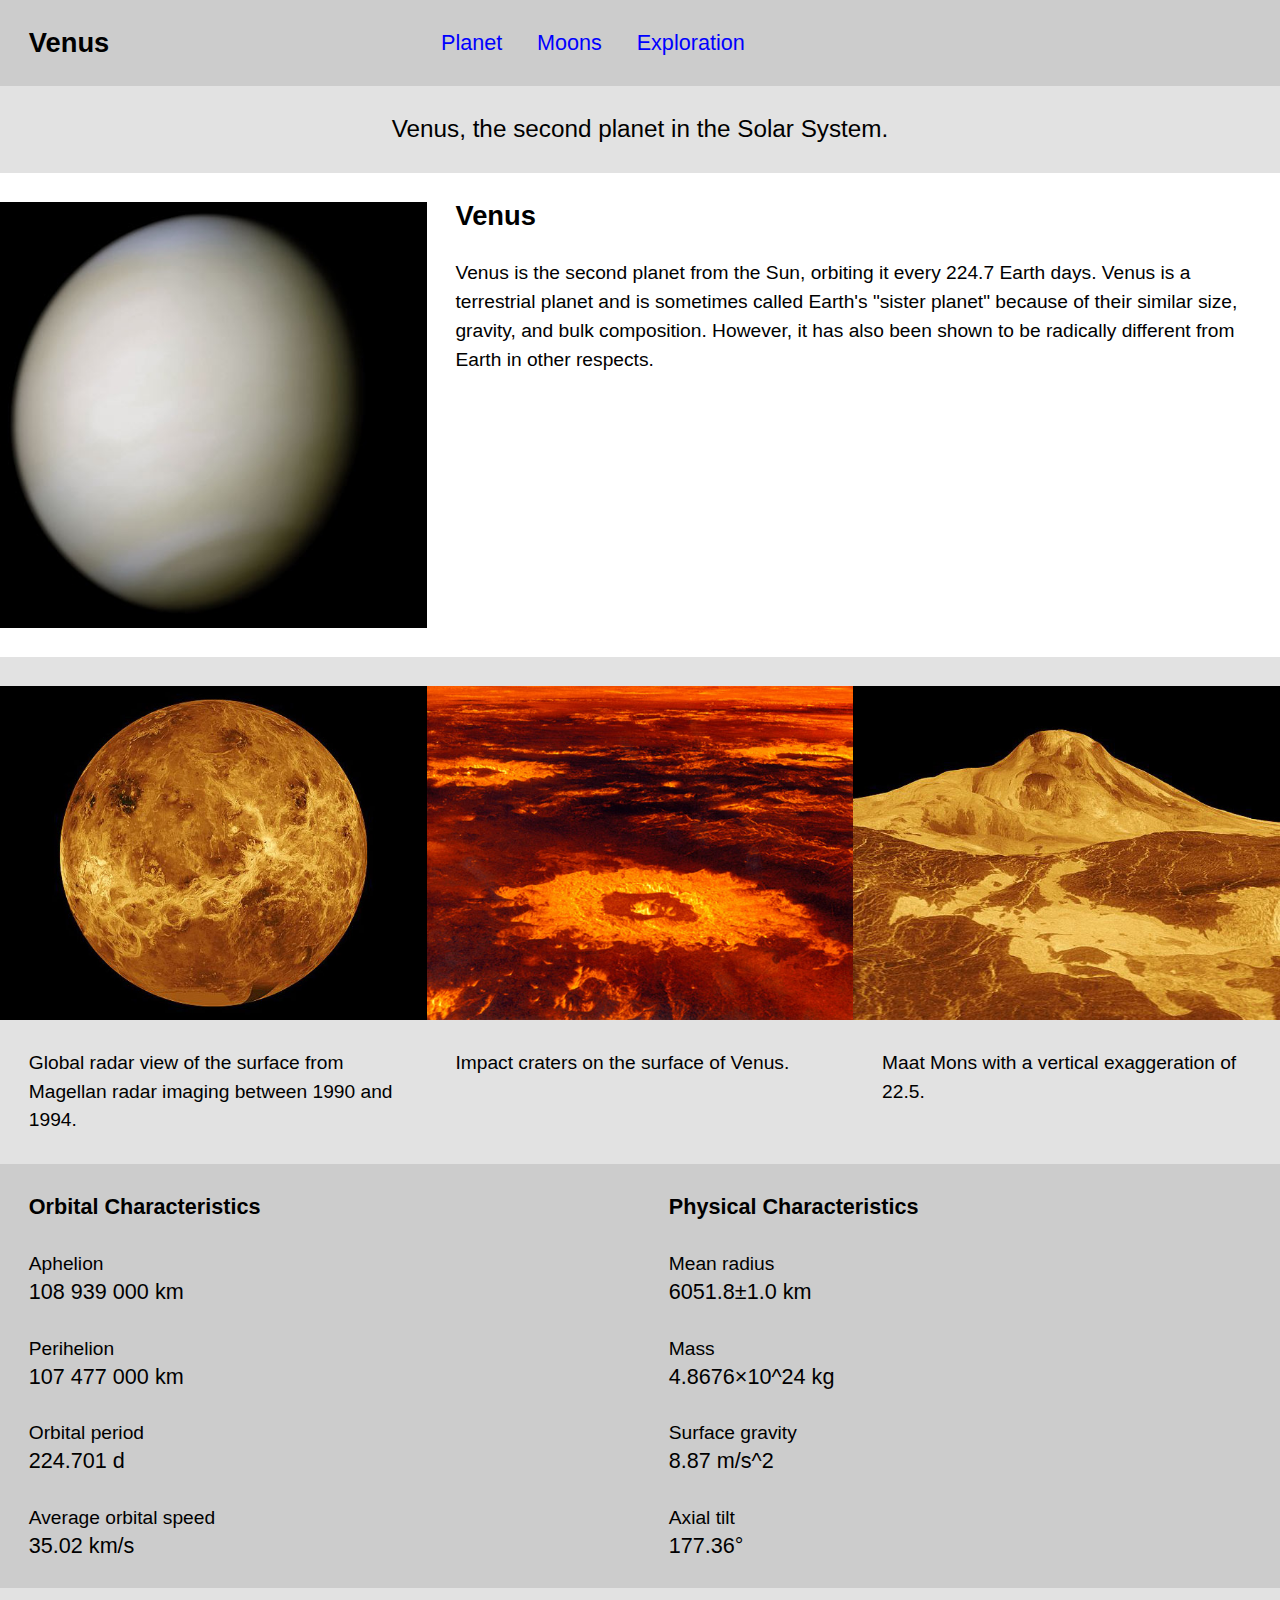
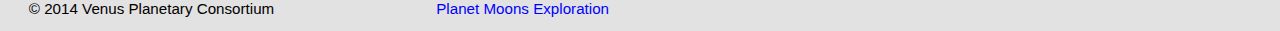
<file: index.html>
<!DOCTYPE html>
<html lang="en-ca">
<head>
  <meta charset="utf-8">
  <title>Planets</title>
  <link href="css/main.css" rel="stylesheet">
  <link href="css/grid.css" rel="stylesheet">
  <link href="css/type.css" rel="stylesheet">
  <meta name="handheldfriendly" content="true">
  <meta name="mobileoptimized" content="240">
  <meta name="viewport" content="width=device-width,initial-scale=1">
</head>
<body>
  <header>
        <div class="grid grid-middle grey1">
              <div class="unit xs-1 s-1 m-1-3 l-1-3">
                        <h1 class="tera island push-0">Venus</h1>
                  </div>
                  <div class="unit xs-1 s-1 m-2-3 l-2-3">
                        <nav>
                              <ol class="mega push-0 ">
                                    <li class="island-1-2"><a href="index.html">Planet</a></li>
                                    <li class="island-1-2"><a href="moons.html">Moons</a></li>
                                    <li class="island-1-2"><a href="exploration.html">Exploration</a></li>
                              </ol>
                        </nav>
                  </div>
            </div>
      </header>

      <main>
            <div class="grid">
                  <div class="unit xs-1 s-1 m-1 l-1 giga island push grey2">
                        <p class="text-center push-0">Venus, the second planet in the Solar System.
                        </p>
                  </div>
                  <div class="unit xs-1 s-1 m-1-2 l-1-3">
                        <img class="img-flex push" src="img/venus.jpg" alt="Photo of Venus">
                  </div>
                  <div class="unit xs-1 s-1 m-1-2 l-2-3 gutter">
                        <h2 class="tera">Venus</h2>
                        <p>Venus is the second planet from the Sun, orbiting it every 224.7 Earth days. Venus is a terrestrial planet and is sometimes called Earth's "sister planet" because of their similar size, gravity, and bulk composition. However, it has also been shown to be radically different from Earth in other respects.</p>
                  </div>
            </div>

            <div class="grid grey2 pad-t">
                  <div class="unit xs-1 s-1 m-1-3 l-1-3">
                        <figure class="push-0">
                              <img class="img-flex" src="img/venus-1.jpg" alt="Photo of Venus">
                              <figcaption class="island">Global radar view of the surface from Magellan radar imaging between 1990 and 1994.</figcaption>
                        </figure>
                  </div>
                  <div class="unit xs-1 s-1-2 m-1-3 l-1-3">
                        <figure class="push-0">
                              <img class="img-flex" src="img/venus-2.jpg" alt="Photo of impact craters on Venus">
                              <figcaption class="island">Impact craters on the surface of Venus.</figcaption>
                        </figure>
                  </div>
                  <div class="unit xs-1 s-1-2 m-1-3 l-1-3">
                        <figure class="push-0">
                              <img class="img-flex" src="img/venus-3.jpg" alt="Photo of Maat Mons">
                              <figcaption class="island">Maat Mons with a vertical exaggeration of 22.5.</figcaption>
                        </figure>
                  </div>
            </div>
            <div class="grid grey1 pad-t">
                  <div class="unit gutter xs-1 s-1 m-1-2 l-1-2">
                        <h2 class="mega">Orbital Characteristics</h2>
                        <dl>
                              <dt>Aphelion</dt>
                              <dd>108 939 000 km</dd>
                              <dt>Perihelion</dt>
                              <dd>107 477 000 km</dd>
                              <dt>Orbital period</dt>
                              <dd>224.701 d</dd>
                              <dt>Average orbital speed</dt>
                              <dd>35.02 km/s</dd>
                        </dl>
                  </div>
                  <div class="unit gutter xs-1 s-1 m-1-2 l-1-2">
                        <h2 class="mega">Physical Characteristics</h2>
                        <dl>
                              <dt>Mean radius</dt>
                              <dd>6051.8±1.0 km</dd>
                              <dt>Mass</dt>
                              <dd>4.8676×10^24 kg</dd>
                              <dt>Surface gravity</dt>
                              <dd>8.87 m/s^2</dd>
                              <dt>Axial tilt</dt>
                              <dd>177.36°</dd>
                        </dl>
                  </div>
            </div>

</main>

            <footer class="micro gutter grey2 pad-b-1-4 pad-t-1-4">
                  <div class="grid">
                        <div class="unit xs-1 s-1 m-1-2 l-1-3">
                              <aside>© 2014 Venus Planetary Consortium</aside>
                        </div>
                        <div class="unit xs-1 s-1 m-1-2 l-1-3">
                              <nav class="foot-nav">
                                    <ol class="push-none">
                                          <li><a href="index.html">Planet</a></li>
                                          <li><a href="moons.html">Moons</a></li>
                                          <li><a href="#">Exploration</a></li>
                                    </ol>
                              </nav>
                        </div>
                  </div>
            </footer>

</body>

</html>
</file>
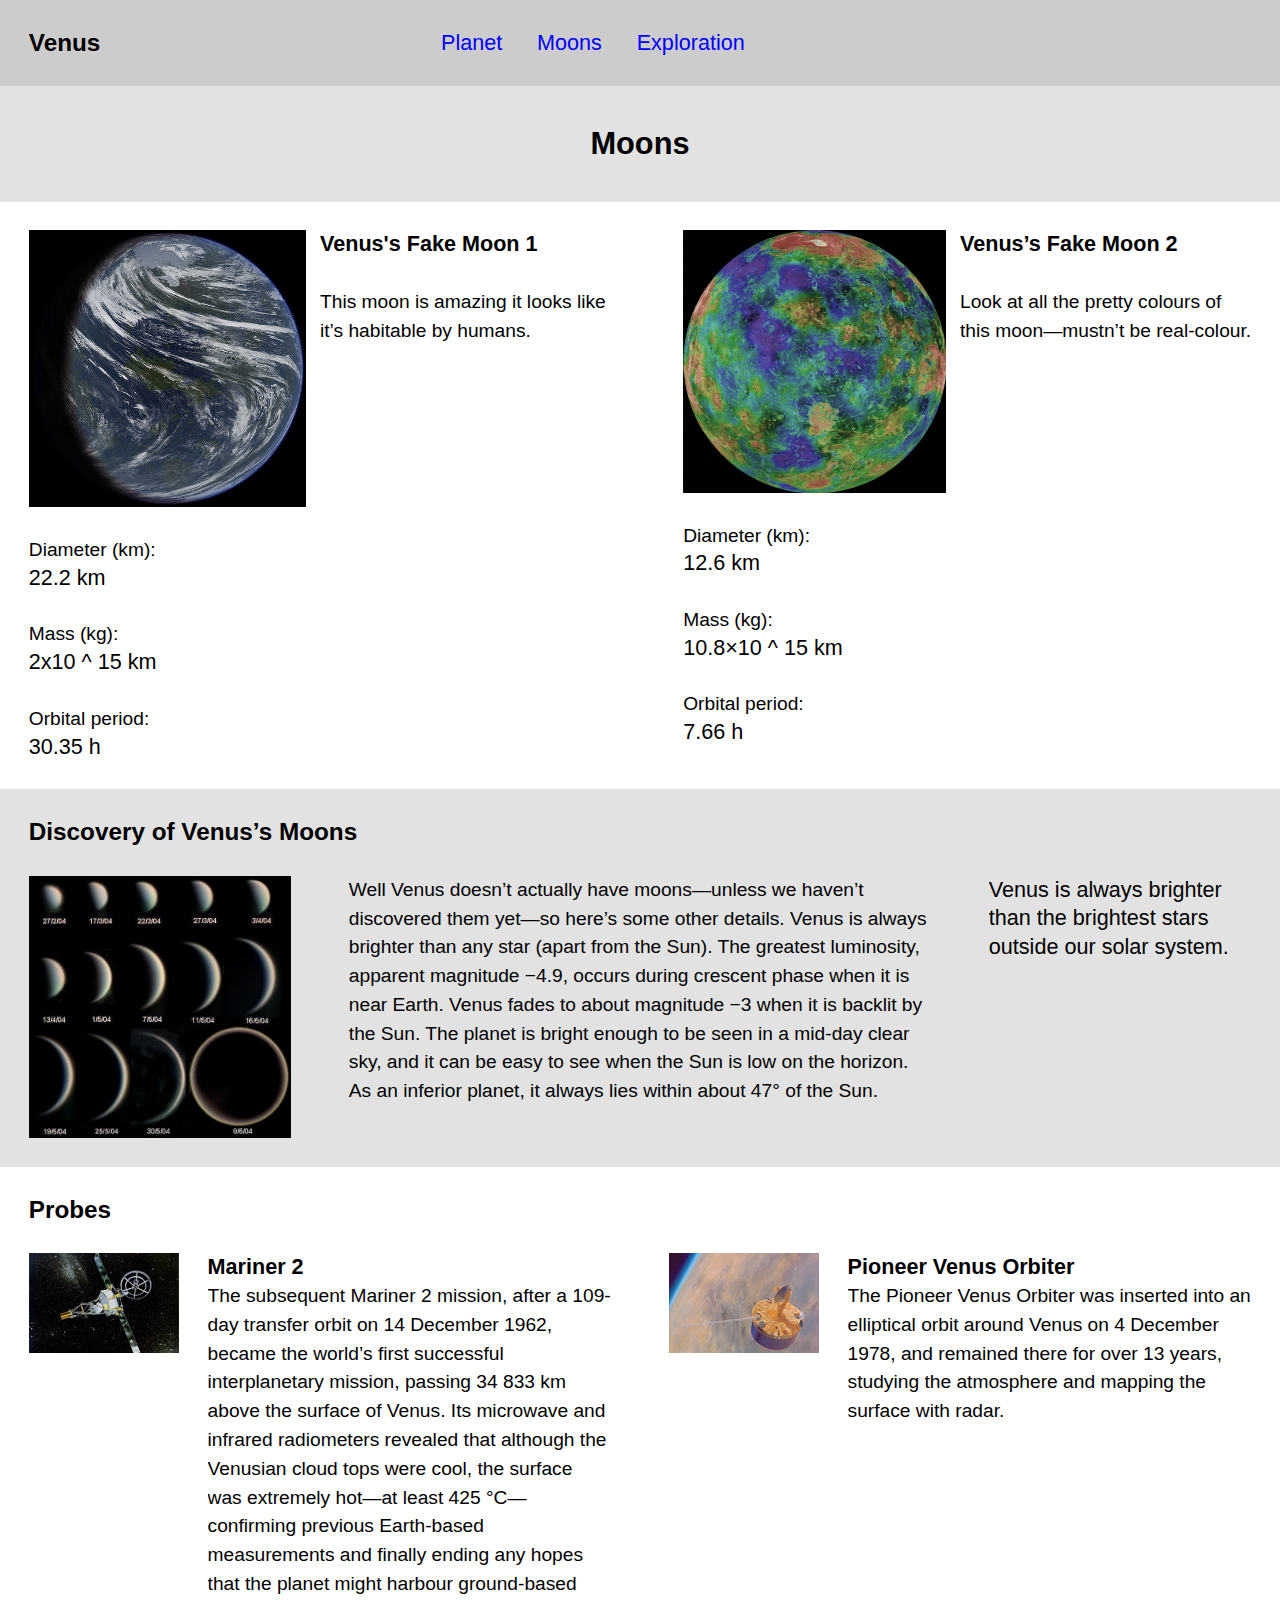
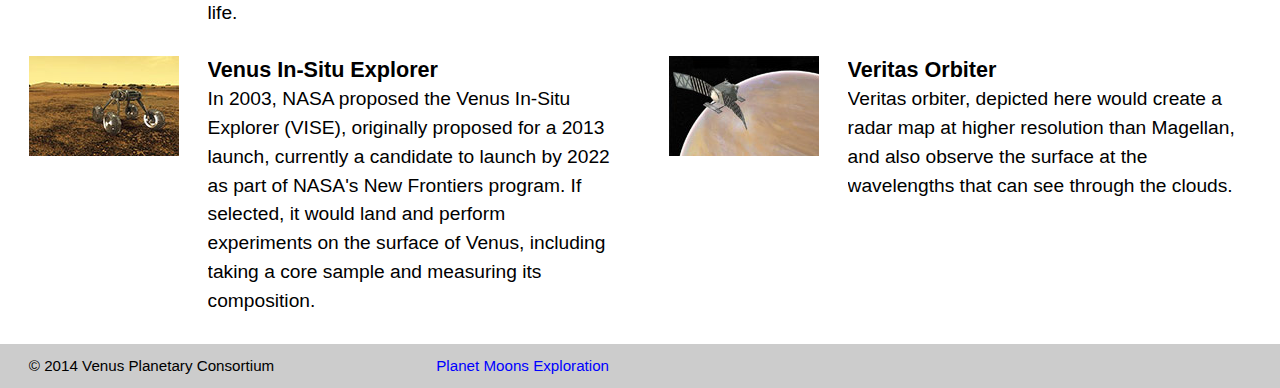
<file: moons.html>
<!DOCTYPE html>
<html lang="en-ca">
<head>
  <meta charset="utf-8">
  <title>Moons</title>
  <link href="css/main.css" rel="stylesheet">
  <link href="css/grid.css" rel="stylesheet">
  <link href="css/type.css" rel="stylesheet">
  <link href="css/modules.css" rel="stylesheet">
  <meta name="handheldfriendly" content="true">
  <meta name="mobileoptimized" content="240">
  <meta name="viewport" content="width=device-width,initial-scale=1">
</head>

<body>
      <header>
            <div class="grid grid-middle grey1">
                  <div class="unit xs-1 s-1 m-1-3 l-1-3">
                        <h1 class="giga island push-0"> Venus </h1>
                  </div>
                  <div class="unit xs-1 s-1 m-2-3 l-2-3">
                        <nav>
                              <ol class="mega push-0">
                                    <li class="island-1-2"><a href="index.html">Planet</a></li>
                                    <li class="island-1-2"><a href="moons.html">Moons</a></li>
                                    <li class="island-1-2"><a href="exploration.html">Exploration</a></li>
                              </ol>
                        </nav>
                  </div>
            </div>
      </header>

      <main>
            <div class="grid">
                  <div class="unit push xs-1 s-1 m-1 l-1 grey2 text-center">
                        <h2 class="peta pad-t"> Moons </h2>
                  </div>
                  <div class="unit gutter-1-2 xs-1 s-1 m-1-2 l-1-2">
                        <div class="grid">
                              <div class="unit xs-1 s-1 m-1-2 l-1-2">
                                    <img class="img-flex push gutter-1-2" src="img/venus-moon-1.jpg" alt="Fakely-habitable moon">
                              </div>
                              <div class="unit xs-1 s-1 m-1-2 l-1-2">
                                    <h3 class="mega"> Venus's Fake Moon 1 </h3>
                                    <p>This moon is amazing it looks like it’s habitable by humans.</p>
                              </div>
                              <div class="unit xs-1 s-1 m-1-2 l-1-2 gutter-1-2">
                                    <dl>
                                          <dt>Diameter (km):</dt><dd>22.2 km</dd>
                                          <dt>Mass (kg):</dt><dd>2x10 ^ 15 km</dd>
                                          <dt>Orbital period:</dt><dd>30.35 h</dd>
                                    </dl>
                              </div>
                        </div>
                  </div>

                  <div class="unit gutter xs-1 s-1 m-1-2 l-1-2">
                        <div class="grid">
                              <div class="unit xs-1 s-1 m-1-2 l-1-2">
                                    <img class="img-flex push gutter-1-2" src="img/venus-moon-2.jpg" alt="Fakely-coloured moon">
                              </div>
                              <div class="unit xs-1 s-1 m-1-2 l-1-2">
                                    <h3 class="mega">Venus’s Fake Moon 2</h3>
                                    <p>Look at all the pretty colours of this moon—mustn’t be real-colour.</p>
                              </div>
                              <div class="unit xs-1 s-1 m-1-2 l-1-2 gutter-1-2">
                                    <dl>
                                          <dt>Diameter (km):</dt> <dd>12.6 km</dd>
                                          <dt>Mass (kg):</dt> <dd>10.8×10 ^ 15 km</dd>
                                          <dt>Orbital period:</dt> <dd>7.66 h</dd>
                                    </dl>
                              </div>
                        </div>
                  </div>
            </div>
            <div class="grid grey2">
                  <h2 class="unit giga xs-1 s-1 m-1 l-1 gutter pad-t">Discovery of Venus’s Moons</h2>
                  <div class="unit xs-1 s-1 m-1 l-1-4 gutter">
                        <img class="img-flex push" src="img/venus-moons.jpg" alt="phases of venus's moons">
                  </div>
                  <p class="unit xs-1 s-1 m-1-3 l-1-4 unit-push-l-1-2 gutter mega">Venus is always brighter than the brightest stars outside our solar system.</p>
                  <p class="unit xs-1 s-1 m-2-3 l-1-2 unit-pull-l-1-4 gutter">Well Venus doesn’t actually have moons—unless we haven’t discovered them yet—so here’s some other details. Venus is always brighter than any star (apart from the Sun). The greatest luminosity, apparent magnitude −4.9, occurs during crescent phase when it is near Earth. Venus fades to about magnitude −3 when it is backlit by the Sun. The planet is bright enough to be seen in a mid-day clear sky, and it can be easy to see when the Sun is low on the horizon. As an inferior planet, it always lies within about 47° of the Sun.</p>
            </div>
            <div class="grid">
                        <div class="unit xs-1 s-1 m-1 l-1">
                              <h2 class="giga gutter pad-t">Probes</h2>
                        </div>

                              <div class="unit xs-1 s-1 m-1 l-1-2">
                                    <div class="media">
                                          <div class="media__img">
                                                <img class="gutter" src="img/mariner-2.jpg" alt="The probe Mariner 2">
                                          </div>
                                          <div class="media__body">
                                                <h3 class="mega push-none">Mariner 2</h3>
                                                <p class="push-r">The subsequent Mariner 2 mission, after a 109-day transfer orbit on 14 December 1962, became the world’s first successful interplanetary mission, passing 34 833 km above the surface of Venus. Its microwave and infrared radiometers revealed that although the Venusian cloud tops were cool, the surface was extremely hot—at least 425 °C—confirming previous Earth-based measurements and finally ending any hopes that the planet might harbour ground-based life.</p>
                                          </div>
                                    </div>
                              </div>


                        <div class="unit xs-1 s-1 m-1 l-1-2">
                              <div class="media">
                                    <div class="media__img">
                                          <img class="gutter" src="img/pioneer.jpg" alt="The probe Pioneer Venus Orbiter">
                                    </div>
                                    <div class="media__body">
                                          <h3 class="mega push-none">Pioneer Venus Orbiter</h3>
                                          <p class="push-r">The Pioneer Venus Orbiter was inserted into an elliptical orbit around Venus on 4 December 1978, and remained there for over 13 years, studying the atmosphere and mapping the surface with radar.</p>
                                    </div>
                              </div>
                        </div>

                        <div class="unit xs-1 s-1 m-1 l-1-2">
                              <div class="media">
                                    <div class="media__img">
                                          <img class="gutter" src="img/vise.jpg" alt="The probe Venus In-Situ Explorer">
                                    </div>
                                    <div class="media__body">
                                          <h3 class="mega push-none">Venus In-Situ Explorer</h3>
                                          <p class="push-r">In 2003, NASA proposed the Venus In-Situ Explorer (VISE), originally proposed for a 2013 launch, currently a candidate to launch by 2022 as part of NASA's New Frontiers program. If selected, it would land and perform experiments on the surface of Venus, including taking a core sample and measuring its composition.</p>
                                    </div>
                              </div>
                        </div>

                        <div class="unit xs-1 s-1 m-1 l-1-2">
                              <div class="media">
                                    <div class="media__img">
                                          <img class="gutter" src="img/veritas.jpg" alt="The probe Veritas Orbiter">
                                    </div>
                                    <div class="media__body">
                                          <h3 class="mega push-none">Veritas Orbiter</h3>
                                          <p class="push-r">Veritas orbiter, depicted here would create a radar map at higher resolution than Magellan, and also observe the surface at the wavelengths that can see through the clouds.</p>
                                    </div>
                              </div>
                        </div>
                  </div>

      </main>
      <footer class="micro gutter grey1 pad-b-1-4 pad-t-1-4">
            <div class="grid">
                  <div class="unit xs-1 s-1 m-1-2 l-1-3">
                        <aside>© 2014 Venus Planetary Consortium</aside>
                  </div>
                  <div class="unit xs-1 s-1 m-1-2 l-1-3">
                        <nav class="foot-nav">
                              <ol class="push-0">
                                    <li><a href="index.html">Planet</a></li>
                                    <li><a href="moons.html">Moons</a></li>
                                    <li><a href="#">Exploration</a></li>
                              </ol>
                        </nav>
                  </div>
            </div>
      </footer>

</body>
</html>
</file>
<file: css/main.css>
@-moz-viewport { width: device-width; scale: 1; }
@-ms-viewport { width: device-width; scale: 1; }
@-o-viewport { width: device-width; scale: 1; }
@-webkit-viewport { width: device-width; scale: 1; }
@viewport { width: device-width; scale: 1; }

html {
  box-sizing: border-box;
  -moz-text-size-adjust: 100%;
  -ms-text-size-adjust: 100%;
  -webkit-text-size-adjust: 100%;
  text-size-adjust: 100%;

  font-family: sans-serif;
}

*, *::before, *::after {
  box-sizing: inherit;
}

.img-flex {
  width: 100%;
  display: block;
}

body {
  margin: 0;
}

a{
  color: blue;
  text-decoration: none;
  width: 100%;
}

a:hover {
  color: #fff;
}

ol li:hover {
  background-color: blue;
  color: #fff;
}

.grey1 {
  background-color: #cccccc;
}

.grey2 {
  background-color: #e2e2e2;
}


nav {
  text-align: center;
}

.foot-nav {
  text-align: left;
  color: blue;
}

.foot-nav ol li {
  display: inline;
}

ol {
  list-style-type: none;
  padding: 0;
}

dd {
  font-size: 1.125rem;
  line-height: 1.2444;
}

h1 {
  text-align: center;
}


@media only screen and (min-width: 25em){

  li {
    display: inline-block;
  }
}

@media only screen and (min-width: 25em){
  nav {
    text-align: left;
  }

  h1 {
    text-align: left;
  }
}
</file>
<file: css/grid.css>
/* http://gridifier.web-dev.tools/#xs,4,0,0,0;s,4,25,0,0;m,4,38,1,1;l,4,60,1,1 */

.grid {
  margin: 0;
  padding: 0;
  letter-spacing: -0.31em;
  text-rendering: optimizespeed;
  display: -webkit-flex;
  -webkit-flex-flow: row wrap;
  display: -ms-flexbox;
  -ms-flex-flow: row wrap;
  display: flex;
  flex-flow: row wrap;
}

.grid-bottom {
  -webkit-align-items: flex-end;
  -ms-align-items: flex-end;
  align-items: flex-end;
}

.grid-middle {
  -webkit-align-items: center;
  -ms-align-items: center;
  align-items: center;
}

.grid-stretch {
  -webkit-align-items: stretch;
  -ms-align-items: stretch;
  align-items: stretch;
}

.opera-only :-o-prefocus, .grid {
  word-spacing: -0.43em;
}

.unit {
  letter-spacing: normal;
  text-rendering: auto;
  vertical-align: top;
  word-spacing: normal;
  display: inline-block;
  visibility: visible;
}

.grid-bottom .unit {
  vertical-align: bottom;
}

.grid-middle .unit {
  vertical-align: middle;
}

[class*="unit-push-"],
[class*="unit-pull-"] {
  position: relative;
}

.unit-xs-hidden {
  display: none;
  visibility: hidden;
}

.unit-xs-centered {
  margin: 0 auto;
}

.unit-xs-1, .xs-1 {
  display: block;
  visibility: visible;
  width: 100%;
}

.unit-xs-1-2, .xs-1-2 {
  width: 50.0000%;
}

.unit-xs-1-3, .xs-1-3 {
  width: 33.3333%;
}

.unit-xs-2-3, .xs-2-3 {
  width: 66.6667%;
}

.unit-xs-1-4, .xs-1-4 {
  width: 25.0000%;
}

.unit-xs-3-4, .xs-3-4 {
  width: 75.0000%;
}

.unit-xs-1-2,.xs-1-2,.unit-xs-1-3,.xs-1-3,.unit-xs-2-3,.xs-2-3,.unit-xs-1-4,.xs-1-4,.unit-xs-3-4,.xs-3-4 {
  display: inline-block;
  visibility: visible;
}

@media only screen and (min-width: 25em) {

.unit-s-hidden {
  display: none;
  visibility: hidden;
}

.unit-s-centered {
  margin: 0 auto;
}

.unit-s-1, .s-1 {
  display: block;
  visibility: visible;
  width: 100%;
}

.unit-s-1-2, .s-1-2 {
  width: 50.0000%;
}

.unit-s-1-3, .s-1-3 {
  width: 33.3333%;
}

.unit-s-2-3, .s-2-3 {
  width: 66.6667%;
}

.unit-s-1-4, .s-1-4 {
  width: 25.0000%;
}

.unit-s-3-4, .s-3-4 {
  width: 75.0000%;
}

.unit-s-1-2,.s-1-2,.unit-s-1-3,.s-1-3,.unit-s-2-3,.s-2-3,.unit-s-1-4,.s-1-4,.unit-s-3-4,.s-3-4 {
  display: inline-block;
  visibility: visible;
}

}

@media only screen and (min-width: 38em) {

.unit-m-hidden {
  display: none;
  visibility: hidden;
}

.unit-m-centered {
  margin: 0 auto;
}

.unit-m-1, .m-1 {
  display: block;
  visibility: visible;
  width: 100%;
}

.unit-offset-m-0 {
  margin-left: 0;
}

.unit-push-m-0,
.unit-pull-m-0 {
  left: 0;
}

.unit-m-1-2, .m-1-2 {
  width: 50.0000%;
}

.unit-offset-m-1-2 {
  margin-left: 50.0000%;
}

.unit-push-m-1-2 {
  left: 50.0000%;
}

.unit-pull-m-1-2 {
  left: -50.0000%;
}

.unit-m-1-3, .m-1-3 {
  width: 33.3333%;
}

.unit-offset-m-1-3 {
  margin-left: 33.3333%;
}

.unit-push-m-1-3 {
  left: 33.3333%;
}

.unit-pull-m-1-3 {
  left: -33.3333%;
}

.unit-m-2-3, .m-2-3 {
  width: 66.6667%;
}

.unit-offset-m-2-3 {
  margin-left: 66.6667%;
}

.unit-push-m-2-3 {
  left: 66.6667%;
}

.unit-pull-m-2-3 {
  left: -66.6667%;
}

.unit-m-1-4, .m-1-4 {
  width: 25.0000%;
}

.unit-offset-m-1-4 {
  margin-left: 25.0000%;
}

.unit-push-m-1-4 {
  left: 25.0000%;
}

.unit-pull-m-1-4 {
  left: -25.0000%;
}

.unit-m-3-4, .m-3-4 {
  width: 75.0000%;
}

.unit-offset-m-3-4 {
  margin-left: 75.0000%;
}

.unit-push-m-3-4 {
  left: 75.0000%;
}

.unit-pull-m-3-4 {
  left: -75.0000%;
}

.unit-m-1-2,.m-1-2,.unit-m-1-3,.m-1-3,.unit-m-2-3,.m-2-3,.unit-m-1-4,.m-1-4,.unit-m-3-4,.m-3-4 {
  display: inline-block;
  visibility: visible;
}

}

@media only screen and (min-width: 60em) {

.unit-l-hidden {
  display: none;
  visibility: hidden;
}

.unit-l-centered {
  margin: 0 auto;
}

.unit-l-1, .l-1 {
  display: block;
  visibility: visible;
  width: 100%;
}

.unit-offset-l-0 {
  margin-left: 0;
}

.unit-push-l-0,
.unit-pull-l-0 {
  left: 0;
}

.unit-l-1-2, .l-1-2 {
  width: 50.0000%;
}

.unit-offset-l-1-2 {
  margin-left: 50.0000%;
}

.unit-push-l-1-2 {
  left: 50.0000%;
}

.unit-pull-l-1-2 {
  left: -50.0000%;
}

.unit-l-1-3, .l-1-3 {
  width: 33.3333%;
}

.unit-offset-l-1-3 {
  margin-left: 33.3333%;
}

.unit-push-l-1-3 {
  left: 33.3333%;
}

.unit-pull-l-1-3 {
  left: -33.3333%;
}

.unit-l-2-3, .l-2-3 {
  width: 66.6667%;
}

.unit-offset-l-2-3 {
  margin-left: 66.6667%;
}

.unit-push-l-2-3 {
  left: 66.6667%;
}

.unit-pull-l-2-3 {
  left: -66.6667%;
}

.unit-l-1-4, .l-1-4 {
  width: 25.0000%;
}

.unit-offset-l-1-4 {
  margin-left: 25.0000%;
}

.unit-push-l-1-4 {
  left: 25.0000%;
}

.unit-pull-l-1-4 {
  left: -25.0000%;
}

.unit-l-3-4, .l-3-4 {
  width: 75.0000%;
}

.unit-offset-l-3-4 {
  margin-left: 75.0000%;
}

.unit-push-l-3-4 {
  left: 75.0000%;
}

.unit-pull-l-3-4 {
  left: -75.0000%;
}

.unit-l-1-2,.l-1-2,.unit-l-1-3,.l-1-3,.unit-l-2-3,.l-2-3,.unit-l-1-4,.l-1-4,.unit-l-3-4,.l-3-4 {
  display: inline-block;
  visibility: visible;
}

}

.unit-content-distribute {
  display: -ms-flexbox;
  display: -webkit-flex;
  display: flex;
  -ms-flex-direction: column;
  -webkit-flex-direction: column;
  flex-direction: column;
  -ms-flex-pack: justify;
  -webkit-justify-content: space-between;
  justify-content: space-between;
  -ms-flex-align: center;
  -webkit-align-items: center;
  align-items: center;
}

.content-fill {
  -ms-flex-grow: 2;
  -webkit-flex-grow: 2;
  flex-grow: 2;
  max-width: 100%; /* @bugfix: IE 10, 11 */
}

.content-shrink {
  -ms-align-self: center;
  -webkit-align-self: center;
  align-self: center;
}
</file>
<file: css/type.css>
/*
  Typografier || Code released under the UNLICENSE
  http://typografier.web-dev.tools/#0,100,1.3,1.067;38,110,1.4,1.125;60,120,1.5,1.125;90,130,1.5,1.125
*/

html {
  font-size: 100%;
  line-height: 1.3;
}

a {
  background-color: transparent;
}

sub, sup {
  font-size: 75%;
  line-height: 1px;
  position: relative;
  vertical-align: baseline;
}

sup {
  top: -0.5em;
}

sub {
  bottom: -0.25em;
}

pre, code, kbd, samp {
  font-size: 100%;
}

abbr[title] {
  border-bottom: 1px dotted;
  text-decoration: none;
}

b, strong {
  font-weight: bold;
}

dfn, caption {
  font-style: italic;
}

hr {
  border: 0;
  border-top: 1px solid;
  height: 0;
}

table {
  border-collapse: collapse;
  border-spacing: 0;
  width: 100%;
}

th, td {
  border-bottom: 1px solid;
  text-align: left;
}

thead th {
  vertical-align: bottom;
}

.text-left {
  text-align: left;
}

.text-right {
  text-align: right;
}

.text-center {
  text-align: center;
}

.normal {
  font-weight: normal;
}

.bold {
  font-weight: bold;
}

.italic {
  font-style: italic;
}

h1, h2, h3, h4, h5, h6,
p, ul, ol, dl, dd, figure,
blockquote, details, hr,
fieldset, pre, table {
  margin: 0 0 1.3rem;
}

.yotta {
  font-size: 1.5745rem;
  line-height: 1.6513;
}

.zetta {
  font-size: 1.4757rem;
  line-height: 1.7619;
}

h1, .exa {
  font-size: 1.3830rem;
  line-height: 1.8800;
}

h2, .peta {
  font-size: 1.2962rem;
  line-height: 1.0030;
}

h3, .tera {
  font-size: 1.2148rem;
  line-height: 1.0702;
}

h4, .giga {
  font-size: 1.1385rem;
  line-height: 1.1419;
}

h5, .mega {
  font-size: 1.0670rem;
  line-height: 1.2184;
}

h6, .kilo, input, textarea {
  font-size: 1.0000rem;
  line-height: 1.3000;
}

small, .milli {
  font-size: 0.9372rem;
  line-height: 1.3871;
}

.micro {
  font-size: 0.8784rem;
  line-height: 1.4800;
}

.push {
  margin-bottom: 1.3rem;
}

.push-none, .push-0 {
  margin-bottom: 0;
}

.push-double, .push-2 {
  margin-bottom: 2.6000rem;
}

.push-half, .push-1-2 {
  margin-bottom: 0.6500rem;
}

.push-quarter, .push-1-4 {
  margin-bottom: 0.3250rem;
}

.push-right-quarter, .push-r-1-4 {
  margin-right: 0.3250rem;
}

.push-right-half, .push-r-1-2 {
  margin-right: 0.6500rem;
}

.push-right, .push-r {
  margin-right: 1.3rem;
}

.pad-top, .pad-t {
  padding-top: 1.3rem;
}

.pad-bottom, .pad-b {
  padding-bottom: 1.3rem;
}

.pad-top-double, .pad-t-2 {
  padding-top: 2.6000rem;
}

.pad-bottom-double, .pad-b-2 {
  padding-bottom: 2.6000rem;
}

.pad-top-half, .pad-t-1-2 {
  padding-top: 0.6500rem;
}

.pad-bottom-half, .pad-b-1-2 {
  padding-bottom: 0.6500rem;
}

.pad-top-quarter, .pad-t-1-4 {
  padding-top: 0.3250rem;
}

.pad-bottom-quarter, .pad-b-1-4 {
  padding-bottom: 0.3250rem;
}

.island {
  padding: 1.3rem;
}

.island-double, .island-2 {
  padding: 2.6000rem;
}

.island-half, .island-1-2 {
  padding: 0.6500rem;
}

.island-quarter, .island-1-4,
td, th, fieldset {
  padding: 0.3250rem;
}

.gutter {
  padding-left: 1.3rem;
  padding-right: 1.3rem;
}

.gutter-double, .gutter-2 {
  padding-left: 2.6000rem;
  padding-right: 2.6000rem;
}

.gutter-half, .gutter-1-2 {
  padding-left: 0.6500rem;
  padding-right: 0.6500rem;
}

.gutter-quarter, .gutter-1-4 {
  padding-left: 0.3250rem;
  padding-right: 0.3250rem;
}

@media only screen and (min-width: 38em) {

html {
  font-size: 110%;
  line-height: 1.4;
}

h1, h2, h3, h4, h5, h6,
p, ul, ol, dl, dd, figure,
blockquote, details, hr,
fieldset, pre, table {
  margin: 0 0 1.4rem;
}

.yotta {
  font-size: 2.2807rem;
  line-height: 1.2277;
}

.zetta {
  font-size: 2.0273rem;
  line-height: 1.3812;
}

h1, .exa {
  font-size: 1.8020rem;
  line-height: 1.5538;
}

h2, .peta {
  font-size: 1.6018rem;
  line-height: 1.7480;
}

h3, .tera {
  font-size: 1.4238rem;
  line-height: 1.9665;
}

h4, .giga {
  font-size: 1.2656rem;
  line-height: 1.1062;
}

h5, .mega {
  font-size: 1.1250rem;
  line-height: 1.2444;
}

h6, .kilo, input, textarea {
  font-size: 1.0000rem;
  line-height: 1.4000;
}

small, .milli {
  font-size: 0.8889rem;
  line-height: 1.5750;
}

.micro {
  font-size: 0.7901rem;
  line-height: 1.7719;
}

.push {
  margin-bottom: 1.4rem;
}

.push-none, .push-0 {
  margin-bottom: 0;
}

.push-double, .push-2 {
  margin-bottom: 2.8000rem;
}

.push-half, .push-1-2 {
  margin-bottom: 0.7000rem;
}

.push-quarter, .push-1-4 {
  margin-bottom: 0.3500rem;
}

.push-right-quarter, .push-r-1-4 {
  margin-right: 0.3500rem;
}

.push-right-half, .push-r-1-2 {
  margin-right: 0.7000rem;
}

.push-right, .push-r {
  margin-right: 1.4rem;
}

.pad-top, .pad-t {
  padding-top: 1.4rem;
}

.pad-bottom, .pad-b {
  padding-bottom: 1.4rem;
}

.pad-top-double, .pad-t-2 {
  padding-top: 2.8000rem;
}

.pad-bottom-double, .pad-b-2 {
  padding-bottom: 2.8000rem;
}

.pad-top-half, .pad-t-1-2 {
  padding-top: 0.7000rem;
}

.pad-bottom-half, .pad-b-1-2 {
  padding-bottom: 0.7000rem;
}

.pad-top-quarter, .pad-t-1-4 {
  padding-top: 0.3500rem;
}

.pad-bottom-quarter, .pad-b-1-4 {
  padding-bottom: 0.3500rem;
}

.island {
  padding: 1.4rem;
}

.island-double, .island-2 {
  padding: 2.8000rem;
}

.island-half, .island-1-2 {
  padding: 0.7000rem;
}

.island-quarter, .island-1-4,
td, th, fieldset {
  padding: 0.3500rem;
}

.gutter {
  padding-left: 1.4rem;
  padding-right: 1.4rem;
}

.gutter-double, .gutter-2 {
  padding-left: 2.8000rem;
  padding-right: 2.8000rem;
}

.gutter-half, .gutter-1-2 {
  padding-left: 0.7000rem;
  padding-right: 0.7000rem;
}

.gutter-quarter, .gutter-1-4 {
  padding-left: 0.3500rem;
  padding-right: 0.3500rem;
}

}

@media only screen and (min-width: 60em) {

html {
  font-size: 120%;
  line-height: 1.5;
}

h1, h2, h3, h4, h5, h6,
p, ul, ol, dl, dd, figure,
blockquote, details, hr,
fieldset, pre, table {
  margin: 0 0 1.5rem;
}

.yotta {
  font-size: 2.2807rem;
  line-height: 1.3154;
}

.zetta {
  font-size: 2.0273rem;
  line-height: 1.4798;
}

h1, .exa {
  font-size: 1.8020rem;
  line-height: 1.6648;
}

h2, .peta {
  font-size: 1.6018rem;
  line-height: 1.8729;
}

h3, .tera {
  font-size: 1.4238rem;
  line-height: 1.0535;
}

h4, .giga {
  font-size: 1.2656rem;
  line-height: 1.1852;
}

h5, .mega {
  font-size: 1.1250rem;
  line-height: 1.3333;
}

h6, .kilo, input, textarea {
  font-size: 1.0000rem;
  line-height: 1.5000;
}

small, .milli {
  font-size: 0.8889rem;
  line-height: 1.6875;
}

.micro {
  font-size: 0.7901rem;
  line-height: 1.8984;
}

.push {
  margin-bottom: 1.5rem;
}

.push-none, .push-0 {
  margin-bottom: 0;
}

.push-double, .push-2 {
  margin-bottom: 3.0000rem;
}

.push-half, .push-1-2 {
  margin-bottom: 0.7500rem;
}

.push-quarter, .push-1-4 {
  margin-bottom: 0.3750rem;
}

.push-right-quarter, .push-r-1-4 {
  margin-right: 0.3750rem;
}

.push-right-half, .push-r-1-2 {
  margin-right: 0.7500rem;
}

.push-right, .push-r {
  margin-right: 1.5rem;
}

.pad-top, .pad-t {
  padding-top: 1.5rem;
}

.pad-bottom, .pad-b {
  padding-bottom: 1.5rem;
}

.pad-top-double, .pad-t-2 {
  padding-top: 3.0000rem;
}

.pad-bottom-double, .pad-b-2 {
  padding-bottom: 3.0000rem;
}

.pad-top-half, .pad-t-1-2 {
  padding-top: 0.7500rem;
}

.pad-bottom-half, .pad-b-1-2 {
  padding-bottom: 0.7500rem;
}

.pad-top-quarter, .pad-t-1-4 {
  padding-top: 0.3750rem;
}

.pad-bottom-quarter, .pad-b-1-4 {
  padding-bottom: 0.3750rem;
}

.island {
  padding: 1.5rem;
}

.island-double, .island-2 {
  padding: 3.0000rem;
}

.island-half, .island-1-2 {
  padding: 0.7500rem;
}

.island-quarter, .island-1-4,
td, th, fieldset {
  padding: 0.3750rem;
}

.gutter {
  padding-left: 1.5rem;
  padding-right: 1.5rem;
}

.gutter-double, .gutter-2 {
  padding-left: 3.0000rem;
  padding-right: 3.0000rem;
}

.gutter-half, .gutter-1-2 {
  padding-left: 0.7500rem;
  padding-right: 0.7500rem;
}

.gutter-quarter, .gutter-1-4 {
  padding-left: 0.3750rem;
  padding-right: 0.3750rem;
}

}

@media only screen and (min-width: 90em) {

html {
  font-size: 130%;
  line-height: 1.5;
}

h1, h2, h3, h4, h5, h6,
p, ul, ol, dl, dd, figure,
blockquote, details, hr,
fieldset, pre, table {
  margin: 0 0 1.5rem;
}

.yotta {
  font-size: 2.2807rem;
  line-height: 1.3154;
}

.zetta {
  font-size: 2.0273rem;
  line-height: 1.4798;
}

h1, .exa {
  font-size: 1.8020rem;
  line-height: 1.6648;
}

h2, .peta {
  font-size: 1.6018rem;
  line-height: 1.8729;
}

h3, .tera {
  font-size: 1.4238rem;
  line-height: 1.0535;
}

h4, .giga {
  font-size: 1.2656rem;
  line-height: 1.1852;
}

h5, .mega {
  font-size: 1.1250rem;
  line-height: 1.3333;
}

h6, .kilo, input, textarea {
  font-size: 1.0000rem;
  line-height: 1.5000;
}

small, .milli {
  font-size: 0.8889rem;
  line-height: 1.6875;
}

.micro {
  font-size: 0.7901rem;
  line-height: 1.8984;
}

.push {
  margin-bottom: 1.5rem;
}

.push-none, .push-0 {
  margin-bottom: 0;
}

.push-double, .push-2 {
  margin-bottom: 3.0000rem;
}

.push-half, .push-1-2 {
  margin-bottom: 0.7500rem;
}

.push-quarter, .push-1-4 {
  margin-bottom: 0.3750rem;
}

.push-right-quarter, .push-r-1-4 {
  margin-right: 0.3750rem;
}

.push-right-half, .push-r-1-2 {
  margin-right: 0.7500rem;
}

.push-right, .push-r {
  margin-right: 1.5rem;
}

.pad-top, .pad-t {
  padding-top: 1.5rem;
}

.pad-bottom, .pad-b {
  padding-bottom: 1.5rem;
}

.pad-top-double, .pad-t-2 {
  padding-top: 3.0000rem;
}

.pad-bottom-double, .pad-b-2 {
  padding-bottom: 3.0000rem;
}

.pad-top-half, .pad-t-1-2 {
  padding-top: 0.7500rem;
}

.pad-bottom-half, .pad-b-1-2 {
  padding-bottom: 0.7500rem;
}

.pad-top-quarter, .pad-t-1-4 {
  padding-top: 0.3750rem;
}

.pad-bottom-quarter, .pad-b-1-4 {
  padding-bottom: 0.3750rem;
}

.island {
  padding: 1.5rem;
}

.island-double, .island-2 {
  padding: 3.0000rem;
}

.island-half, .island-1-2 {
  padding: 0.7500rem;
}

.island-quarter, .island-1-4,
td, th, fieldset {
  padding: 0.3750rem;
}

.gutter {
  padding-left: 1.5rem;
  padding-right: 1.5rem;
}

.gutter-double, .gutter-2 {
  padding-left: 3.0000rem;
  padding-right: 3.0000rem;
}

.gutter-half, .gutter-1-2 {
  padding-left: 0.7500rem;
  padding-right: 0.7500rem;
}

.gutter-quarter, .gutter-1-4 {
  padding-left: 0.3750rem;
  padding-right: 0.3750rem;
}

}
</file>
<file: css/modules.css>
/*!
 * Modulifier || Code released under the UNLICENSE
 * Code under other copyrights & licenses listed below.
 * http://modulifier.web-dev.tools/#responsive;images;list-group;embed;media-object;accessibility;print
 */

@-moz-viewport { width: device-width; scale: 1; }
@-ms-viewport { width: device-width; scale: 1; }
@-o-viewport { width: device-width; scale: 1; }
@-webkit-viewport { width: device-width; scale: 1; }
@viewport { width: device-width; scale: 1; }

html {
  box-sizing: border-box;
  -moz-text-size-adjust: 100%;
  -ms-text-size-adjust: 100%;
  -webkit-text-size-adjust: 100%;
  text-size-adjust: 100%;
}

*, *::before, *::after {
  box-sizing: inherit;
}

body {
  margin: 0;
}

article, aside, details, figcaption, figure,
footer, header, main, menu, nav, section, summary {
  display: block;
}

audio, canvas, progress, video {
  display: inline-block;
  vertical-align: baseline;
}

template {
  display: none;
}

img {
  border: 0;
}

.img-flex {
  display: block;
  width: 100%;
}

svg:not(:root) {
  overflow: hidden;
}

svg {
  fill: currentColor;
  stroke: currentColor;
}

.image-replacement, .ir {
  overflow: hidden;
  direction: ltr;
  text-align: left;
  text-indent: 100%;
  white-space: nowrap;
}

.list-group {
  padding-left: 0;
  list-style-type: none;
}

.list-group > dd {
  margin-left: 0;
}

.list-group--inline::before,
.list-group--inline::after {
  content: "";
  display: table;
}

.list-group--inline::after {
  clear: both;
}

.list-group--inline > li {
  display: inline-block;
}

.list-group--inline > dt {
  clear: left;
  float: left;
  width: 11em;
}

.list-group--inline > dd {
  float: left;
  min-width: 12em;
}

.embed {
  margin-left: 0;
  margin-right: 0;
  overflow: hidden;
  position: relative;
  width: 100%;
}

.embed--1by1 {
  padding-top: 100%; /* Square */
}

.embed--4by3 {
  padding-top: 75%; /* Traditional TV/computer screens */
}

.embed--iso216 {
  padding-top: 70.92%; /* A-standard paper sizes */
}

.embed--3by2 {
  padding-top: 66.6%; /* Classic 35 mm film & most digital photos, landscape */
}

.embed--2by3 {
  padding-top: 150%; /* Classic 35 mm film & most digital photos, portrait */
}

.embed--golden {
  padding-top: 61.8%; /* The Golden Ratio */
}

.embed--16by9 {
  padding-top: 56.25%; /* HD TV */
}

.embed--185by100 {
  padding-top: 54.05%; /* Common widescreen cinema */
}

.embed--24by10 {
  padding-top: 41.667%; /* Widescreen cinema: 2.4:1 */;
}

.embed--3by1 {
  padding-top: 33.3333%; /* Panorama photos */
}

.embed--4by1 {
  padding-top: 25%; /* Polyvision */
}

.embed__item {
  height: 100%;
  left: 0;
  position: absolute;
  top: 0;
  width: 100%;
}

.media {
  overflow: hidden;
}

.media__img {
  float: left;
}

.media__img--reversed {
  float: right;
}

.media__img--stacked {
  float: none;
}

.media__body {
  overflow: hidden;
  min-width: 12em; /* Slightly less than 200px, responsiveness built in */
}

a:hover, a:active {
  outline: none;
}

a:focus, [tabindex="0"]:focus,
input:focus, textarea:focus, button:focus {
  outline: 3px solid #000;
  outline-offset: 3px;
}

.skip-links {
  margin: 0;
  padding: 0;
  list-style-type: none;
}

.skip-links a {
  padding: 0.5em 0.75em;
  position: absolute;
  top: -3em;
  z-index: 10000; /* To make sure they're always on top */
  background-color: #000;
  color: #fff;
  font-size: 1.125rem;
  font-weight: bold;
  text-decoration: none;
}

.skip-links a:focus {
  top: 0;
}

.print-only {
  display: none;
  visibility: hidden;
}

@media print {

  .no-print {
    display: none;
    visibility: hidden;
  }

  .print-only {
    display: block;
    visibility: visible;
  }

  /*!
   * (c) HTML5 Boilerplate || MIT License
   *     https://html5boilerplate.com/
   */

  *, *:before, *:after, *:first-letter, *:first-line {
    background: none transparent !important;
    color: #000 !important;
    box-shadow: none !important;
    text-shadow: none !important;
  }

  a, a:visited {
    text-decoration: underline;
  }

  a[href]:after {
    content: " (" attr(href) ")";
  }

  abbr[title]:after {
    content: " (" attr(title) ")";
  }

  a[href^="#"]:after,
  a[href^="javascript:"]:after {
    content: "";
  }

  pre, blockquote {
    page-break-inside: avoid;
  }

  thead {
    display: table-header-group;
  }

  tr, img {
    page-break-inside: avoid;
  }

  p, h1, h2, h3, h4, h5, h6 {
    orphans: 3;
    widows: 3;
  }

  h1, h2, h3, h4, h5, h6 {
    page-break-after: avoid;
  }

  /*! End HTML5 Boilerplate code */
}
</file>
